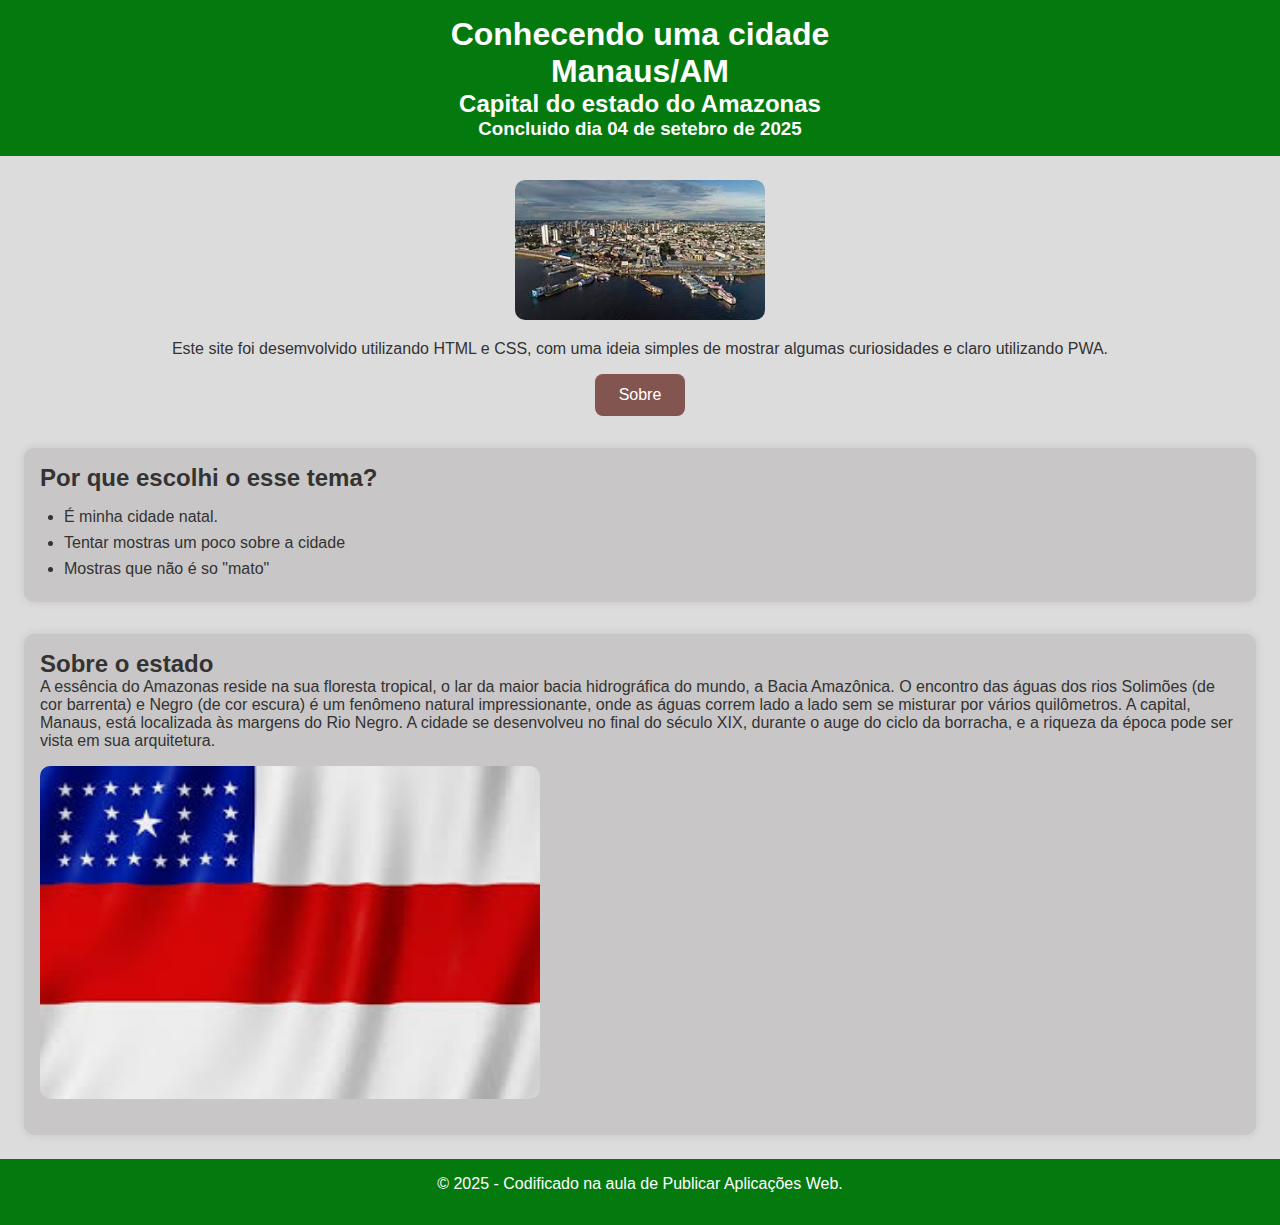
<file: index.html>
<!DOCTYPE html>
<html lang="pt-BR">

<head>
  <meta charset="UTF-8" />
  <meta name="viewport" content="width=device-width, initial-scale=1.0" />
  <title>Conhecendo minha cidade</title>
  <link rel="stylesheet" href="style.css" />
  <link rel="manifest" href="manifest.json" />
  <link rel="'icon" href="img1.png" type="image/png" />
  <meta name="theme-color" content="#2196f3" />

  <script>
    if ('serviceWorker' in navigator) {
      navigator.serviceWorker.register('service-worker.js')
        .then(() => console.log('Service Worker registrado com sucesso!'))
        .catch(error => console.error('Erro ao registrar o Service Worker:', error));
    }
  </script>
</head>

<body>
  <header>
    <h1>Conhecendo uma cidade</h1>
    <h1>Manaus/AM</h1>
    <h2>Capital do estado do Amazonas</h2>
    <h3>Concluido dia 04 de setebro de 2025</h3>
  </header>

  <main>
    <section class="conteudotop">
      <img src="img1.png" alt="Imagem de exemplo" width="250" height="250" />
      <p>Este site foi desemvolvido utilizando HTML e CSS, com uma ideia simples de mostrar algumas curiosidades e claro utilizando PWA.</p>
      <a href="sobre.html">
        <button>Sobre</button>
      </a>
    </section>

    <section class="conteudo">
      <h2>Por que escolhi o esse tema?</h2>
      <ul>
        <li>É minha cidade natal.</li>
        <li>Tentar mostras um poco sobre a cidade</li>
        <li>Mostras que não é so "mato"</li>
      </ul>
    </section>
      
    <section class="conteudoum">
      <h2>Sobre o estado</h2>
      <p>A essência do Amazonas reside na sua floresta tropical, o lar da maior bacia hidrográfica do mundo, a Bacia Amazônica. O encontro das águas dos rios Solimões (de cor barrenta) e Negro (de cor escura) é um fenômeno natural impressionante, onde as águas correm lado a lado sem se misturar por vários quilômetros.
A capital, Manaus, está localizada às margens do Rio Negro. A cidade se desenvolveu no final do século XIX, durante o auge do ciclo da borracha, e a riqueza da época pode ser vista em sua arquitetura.
        <div atyle="text-aling: center;">
          <img src="img2.png" alt="Imagem de exemplo" width="500" height="250"  />
        </div>
    </section>
  </main>

  <footer>
    <p>&copy; 2025 - Codificado na aula de Publicar Aplicações Web.</p>
  </footer>
</body>

</html>
</file>
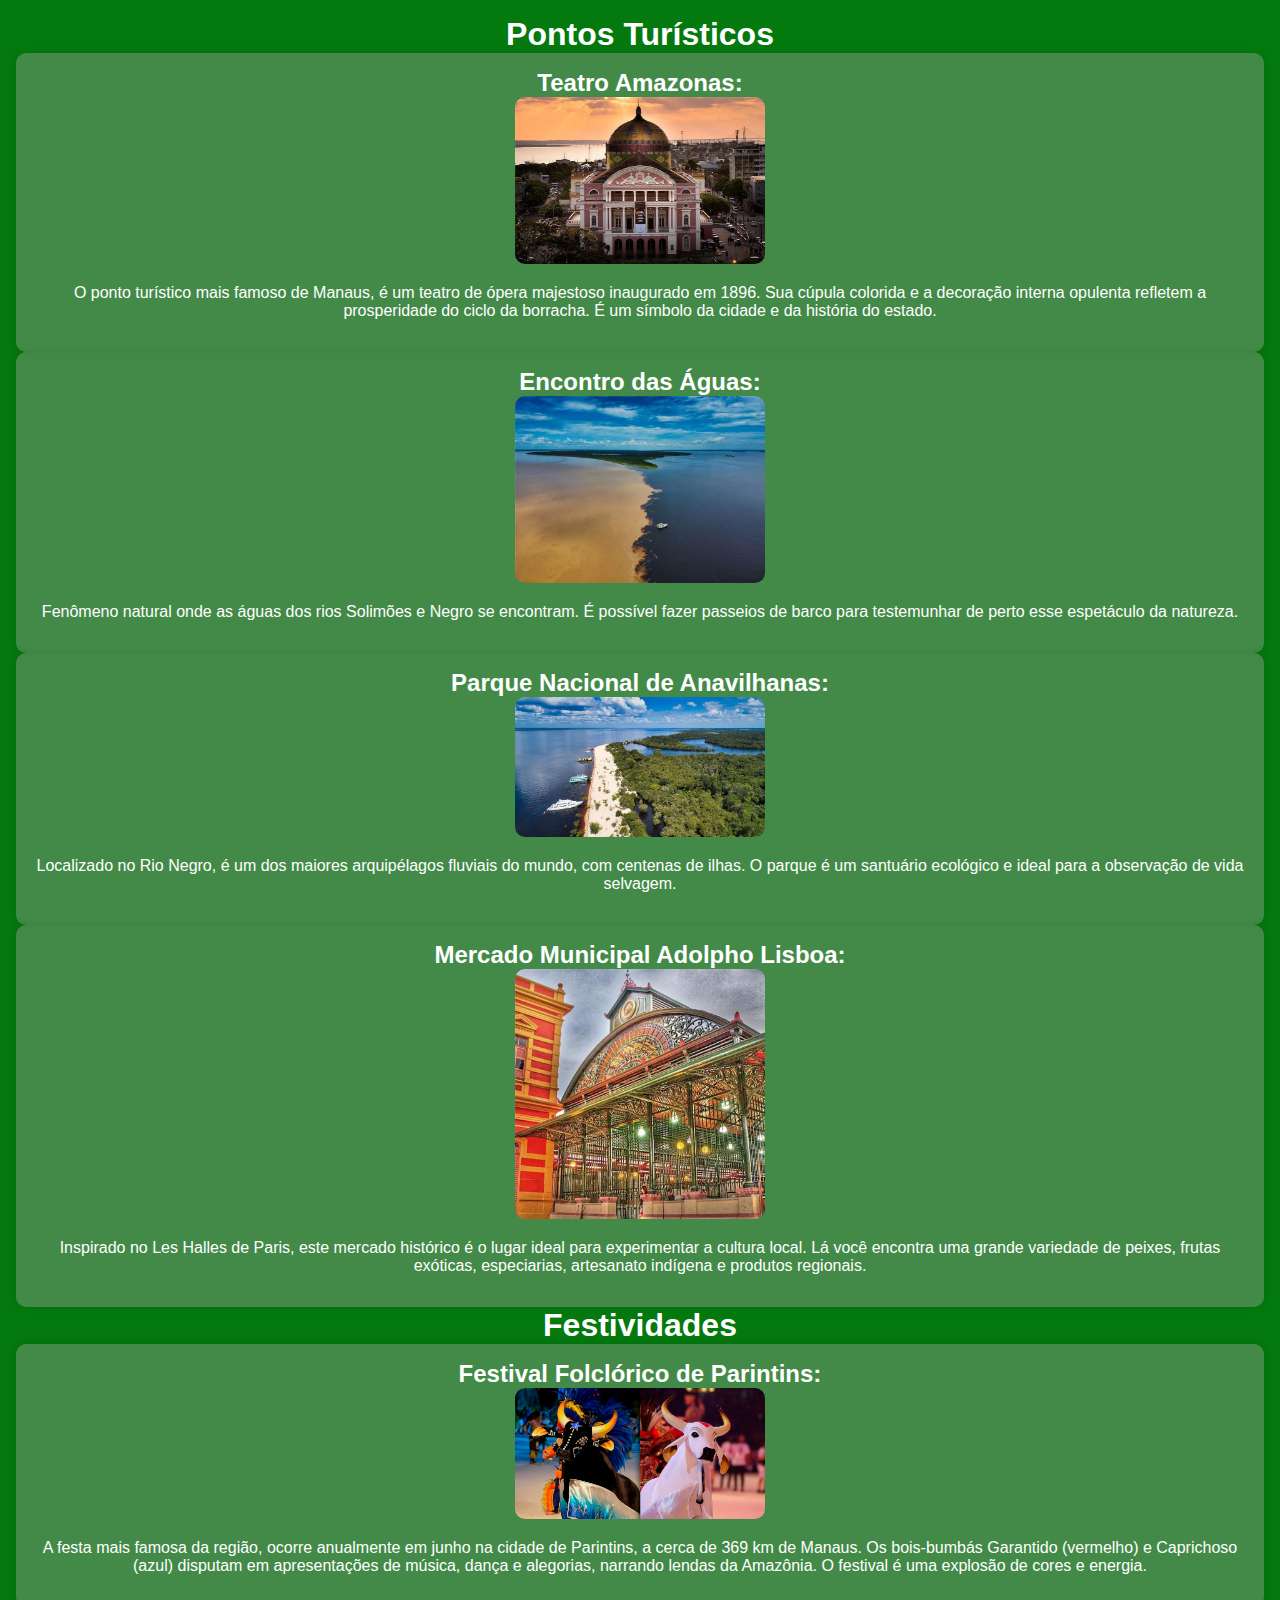
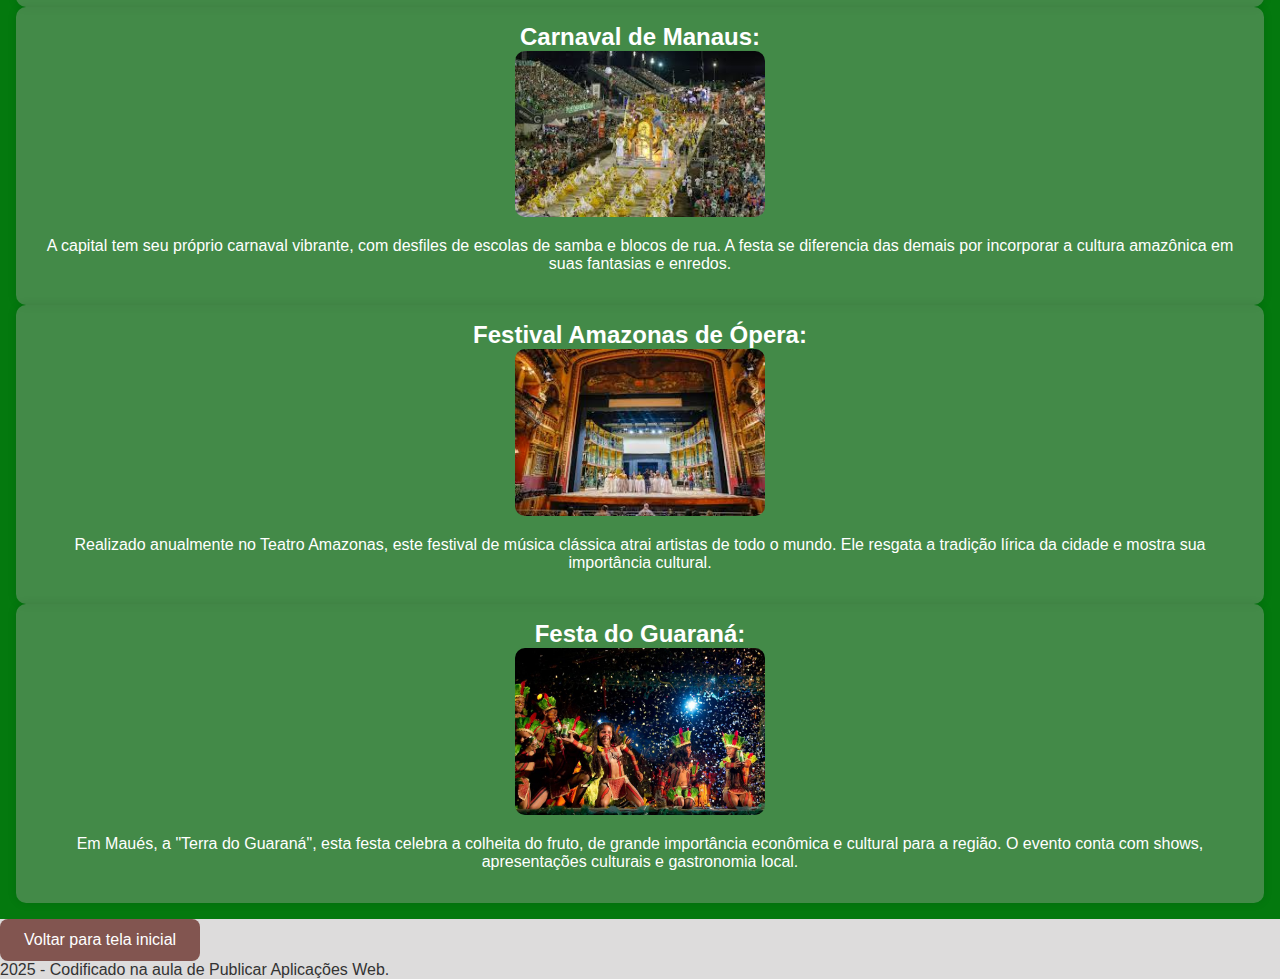
<file: sobre.html>
<!DOCTYPE html>
<html>
    <body> 
    <link rel="stylesheet" href="style.css" />
    <header>
        <h1> Pontos Turísticos </h1>
        <section class="texto1"> 
             <h2>Teatro Amazonas:</h2>
             <img src="img3.png" alt="Imagem de exemplo" width="250" height="250" />
             <p>O ponto turístico mais famoso de Manaus, é um teatro de ópera majestoso inaugurado em 1896. Sua cúpula colorida e a decoração interna opulenta refletem a prosperidade do ciclo da borracha. É um símbolo da cidade e da história do estado.</p>
        </section>     
        <section class="texto1">
            <h2>Encontro das Águas:</h2>
            <img src="img4.png" alt="Imagem de exemplo" width="250" height="250" />
             <p>Fenômeno natural onde as águas dos rios Solimões e Negro se encontram. É possível fazer passeios de barco para testemunhar de perto esse espetáculo da natureza.</p>
        </section>
        <section class="texto1">
            <h2>Parque Nacional de Anavilhanas:</h2> 
            <img src="img5.png" alt="Imagem de exemplo" width="250" height="250" />
            <p>Localizado no Rio Negro, é um dos maiores arquipélagos fluviais do mundo, com centenas de ilhas. O parque é um santuário ecológico e ideal para a observação de vida selvagem.</p>
        </section>
        <section class="texto1">
            <h2>Mercado Municipal Adolpho Lisboa:</h2> 
            <img src="img6.png" alt="Imagem de exemplo" width="250" height="250" />
            <p>Inspirado no Les Halles de Paris, este mercado histórico é o lugar ideal para experimentar a cultura local. Lá você encontra uma grande variedade de peixes, frutas exóticas, especiarias, artesanato indígena e produtos regionais.</p>
        </section>
            <h1> Festividades </h1>
        <section class="texto1"> 
            <h2>Festival Folclórico de Parintins:</h2>
            <img src="img7.png" alt="Imagem de exemplo" width="250" height="250" />
            <p>A festa mais famosa da região, ocorre anualmente em junho na cidade de Parintins, a cerca de 369 km de Manaus. Os bois-bumbás Garantido (vermelho) e Caprichoso (azul) disputam em apresentações de música, dança e alegorias, narrando lendas da Amazônia. O festival é uma explosão de cores e energia.</p>
       </section>     
       <section class="texto1">
           <h2>Carnaval de Manaus:</h2>
           <img src="img8.png" alt="Imagem de exemplo" width="250" height="250" />
            <p>A capital tem seu próprio carnaval vibrante, com desfiles de escolas de samba e blocos de rua. A festa se diferencia das demais por incorporar a cultura amazônica em suas fantasias e enredos.</p>
       </section>
       <section class="texto1">
           <h2>Festival Amazonas de Ópera:</h2> 
           <img src="img9.png" alt="Imagem de exemplo" width="250" height="250" />
           <p>Realizado anualmente no Teatro Amazonas, este festival de música clássica atrai artistas de todo o mundo. Ele resgata a tradição lírica da cidade e mostra sua importância cultural.</p>
       </section>
       <section class="texto1">
           <h2>Festa do Guaraná:</h2> 
           <img src="img10.png" alt="Imagem de exemplo" width="250" height="250" />
           <p>Em Maués, a "Terra do Guaraná", esta festa celebra a colheita do fruto, de grande importância econômica e cultural para a região. O evento conta com shows, apresentações culturais e gastronomia local.</p>
       </section>
    </header>
    <a href="index.html">

        <button>Voltar para tela inicial</button>
    
    </a>
    </body>
</html>                 

2025 - Codificado na aula de Publicar Aplicações Web.
</file>
<file: style.css>
* {
    box-sizing: border-box;
    margin: 0;
    padding: 0;
  }
  
  body {
    font-family: 'Segoe UI', Tahoma, Geneva, Verdana, sans-serif;
    background-color: #a7a6a663;
    color: #333;
    display: flex;
    flex-direction: column;
    min-height: 100vh;
  }
  
  header, footer {
    background-color: #04790e;
    color: white;
    text-align: center;
    padding: 1rem;
  }
  
  main {
    flex: 1;
    padding: 1.5rem;
  }
  
  .conteudotop {
    text-align: center;
    margin-bottom: 2rem;
  }
  
  .conteudotop img {
    max-width: 100%;
    height: auto;
    border-radius: 10px;
    margin-bottom: 1rem;
  }

  .texto1 img {max-width: 100%;
    height: auto;
    border-radius: 10px;
    margin-bottom: 1rem;}

  button {
    padding: 0.75rem 1.5rem;
    background-color: #520d04a6;
    color: white;
    border: none;
    border-radius: 8px;
    cursor: pointer;
    font-size: 1rem;
    transition: background-color 0.3s ease;
  }
  
  button:hover {
    background-color: #520d04a6 2;
  }
  
  .conteudo {
    background-color: #a7a6a663;
    padding: 1rem;
    border-radius: 10px;
    box-shadow: 0 0 10px rgba(0, 0, 0, 0.1);
    margin-bottom: 2rem;
  }
  
  .texto1{background-color: #a7a6a663;
    padding: 1rem;
    border-radius: 10px;
    box-shadow: 0 0 10px rgba(0, 0, 0, 0.1);}

  .conteudoum img{
    max-width: 100%;
    height: auto;
    border-radius: 10px;
    margin-bottom: 1rem;
 }

  .conteudoum {
    background-color: #a7a6a663;
    padding: 1rem;
    border-radius: 10px;
    box-shadow: 0 0 10px rgba(0, 0, 0, 0.1);
  }
  
  ul {
    margin-top: 1rem;
    padding-left: 1.5rem;
  }
  
  ul li {
    margin-bottom: 0.5rem;
  }
  
  p {
    margin-bottom: 1rem;
  }
</file>
